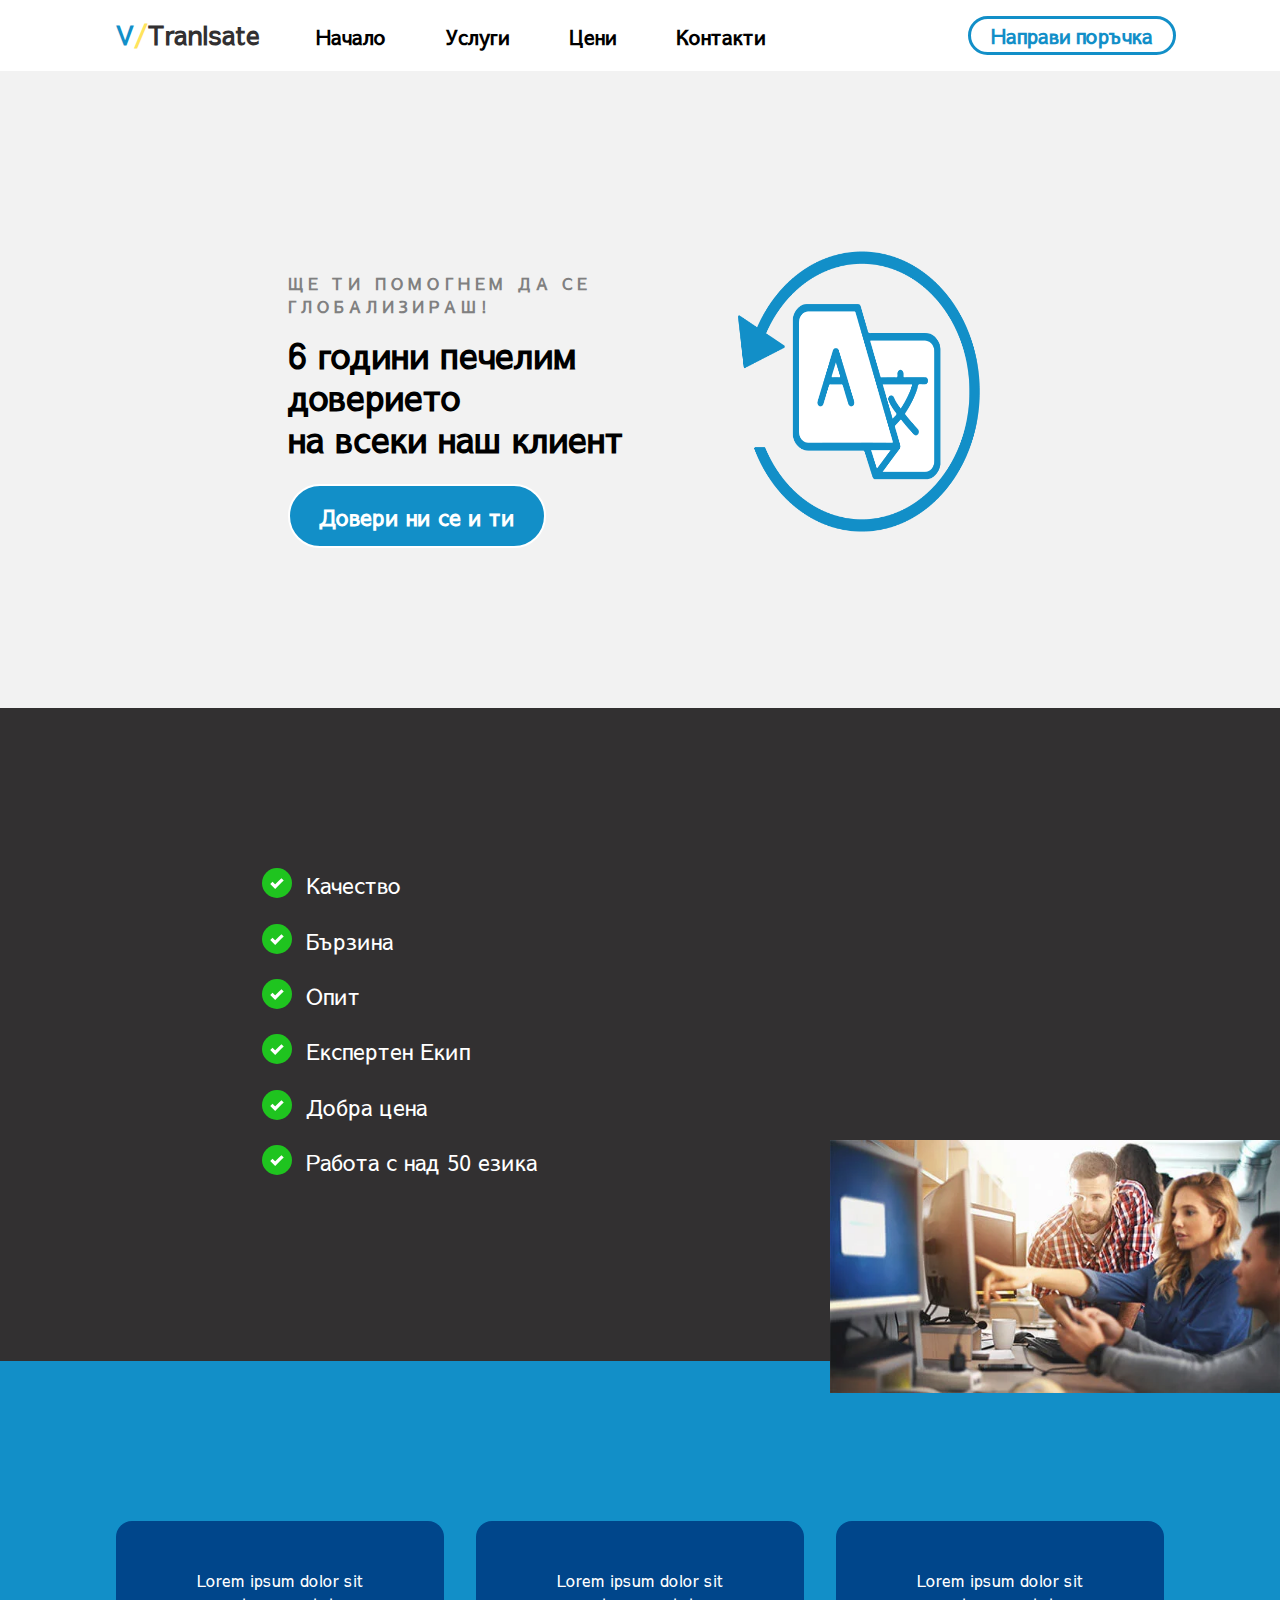
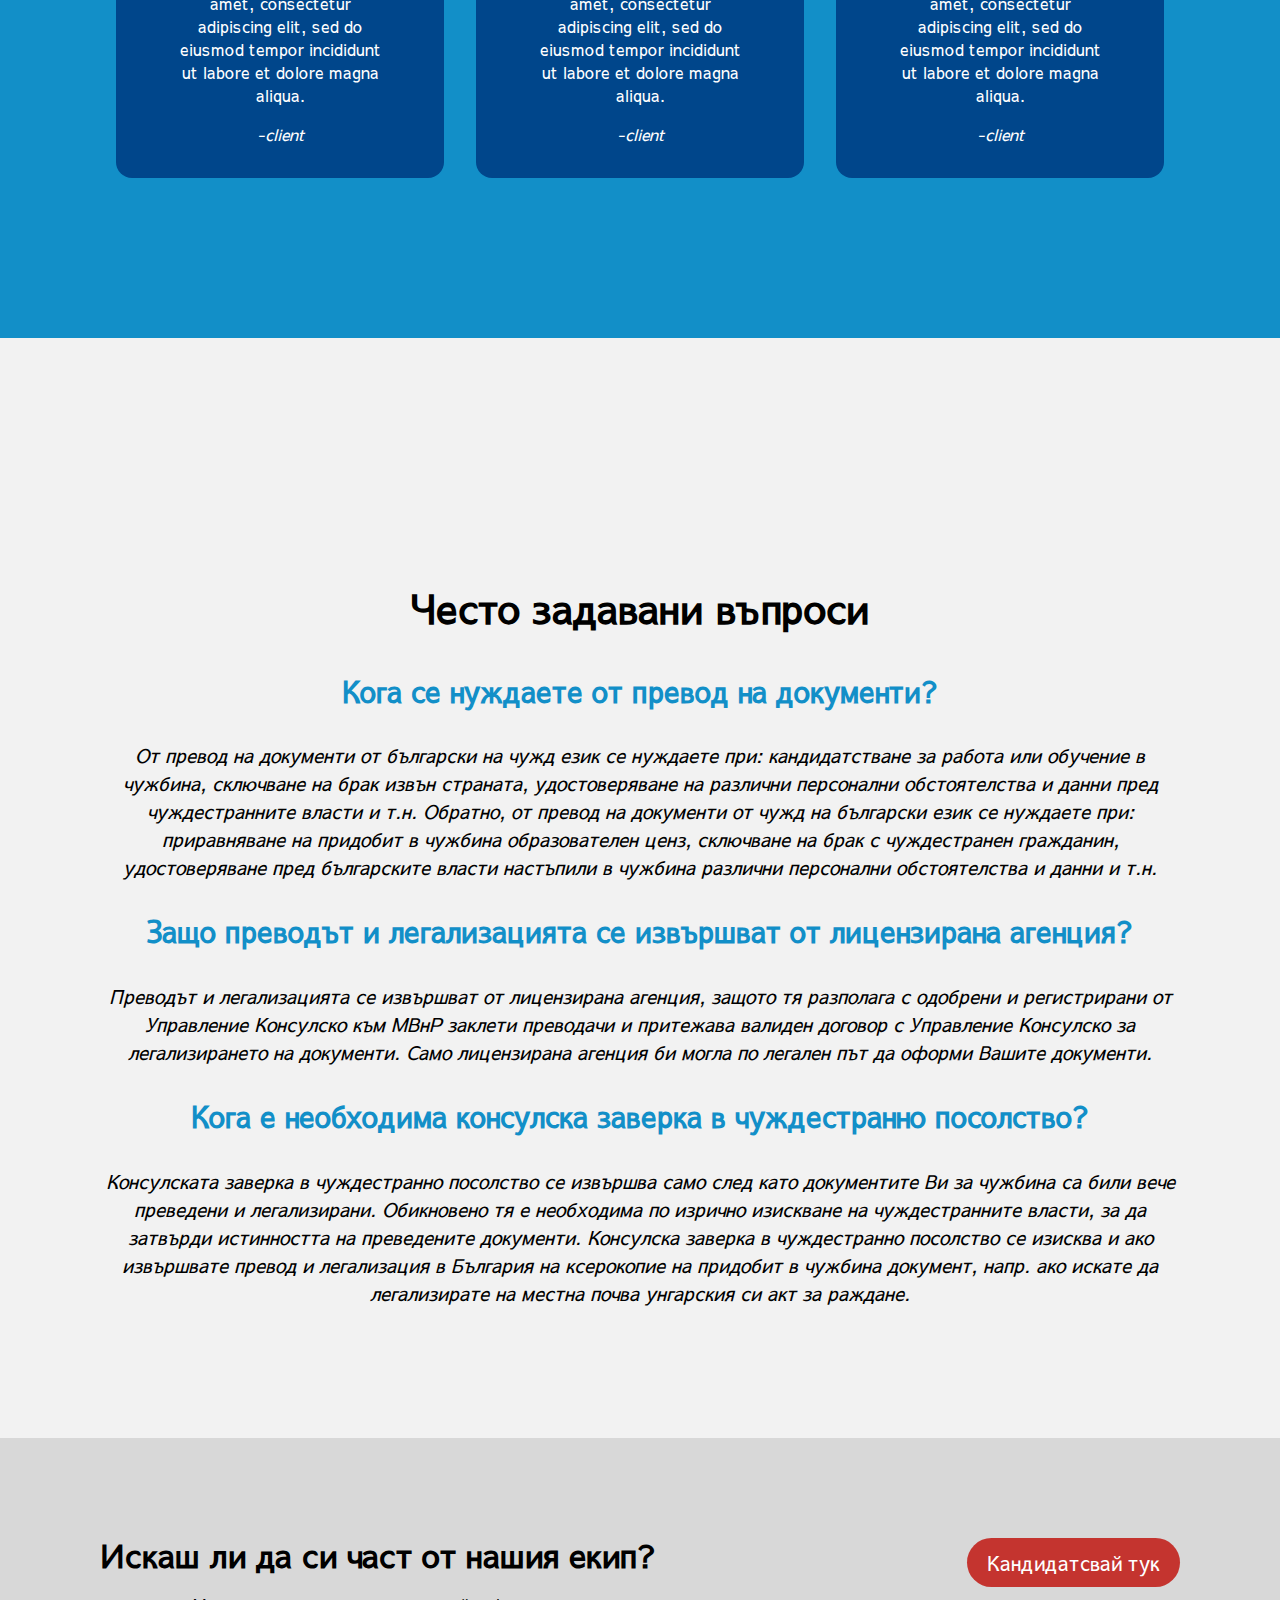
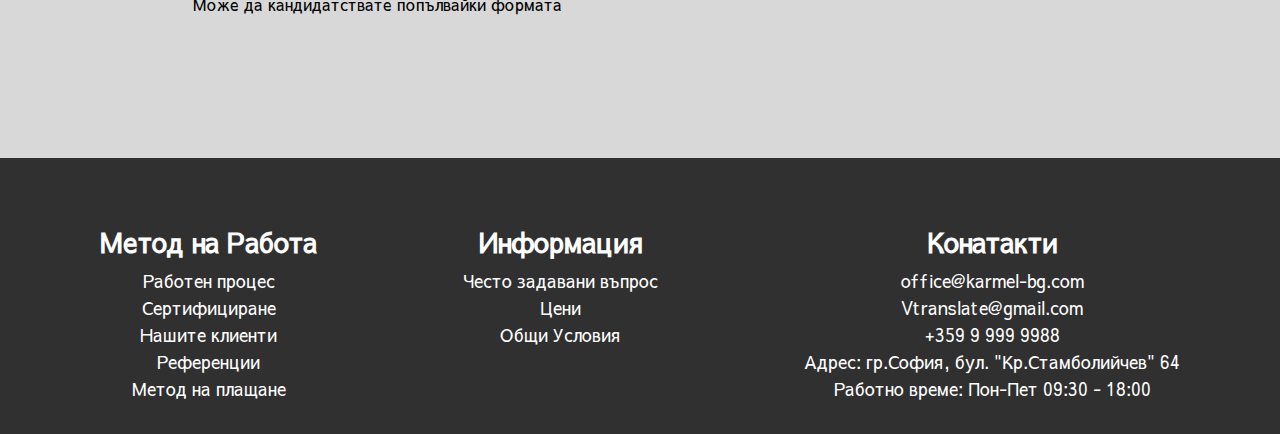
<file: index.html>
<!DOCTYPE html>
<html lang="en">

    <head>
        <meta charset="UTF-8">
        <meta http-equiv="X-UA-Compatible" content="IE=edge">
        <meta name="viewport" content="width=device-width, initial-scale=1.0">
        <title>V Translate</title>
        <link rel="stylesheet" href="css/main.css">
    </head>

    <body>
        <div class = "navbar">
            <div class="container">
                <a class="logo" href="index.html"><span class="logo-lether">V</span><span class="logo-slash">/</span>Tranlsate</a>

                <img id="mobile-cta" class="mobile-menu" src="images/menu.svg" alt="Open Menu">

                <nav>
                    <img id="mobile-exit" class="mobile-menu-exit" src="images/exit.svg" alt="Close Menu">

                    <ul class="primary-nav">
                        <li class="current"><a href="index.html">Начало</a></li>
                        <li class="current"><a href="#">Услуги</a></li>
                        <li class="current"><a href="prices.html">Цени</a></li>
                        <li class="current"><a href="#">Контакти</a></li>
                    </ul>

                    <ul class="secondary-nav">
                        <li class="actionBT"><a href="#">Направи поръчка</a></li>
                    </ul>
                </nav>
            </div>
        </div>

        <section class="hero">
            <div class="container">
                <div class="left-col">
                    <p class="subhead">Ще ти помогнем да се глобализираш!</p>
                    <h1>6 години печелим доверието <br> на всеки наш клиент</h1>

                    <div class="hero-cta">
                        <a href="#" class="cta">Довери ни се и ти</a>
                    </div>
                </div>
            </div>
            
            <img src="images/1.png" class="hero-img" alt="illustration">
        </section>

        <section class="features-section">
            <div class="container">
                <ul class="features-list">
                    <li>Качество</li>
                    <li>Бързина</li>
                    <li>Опит</li>
                    <li>Експертен Екип</li>
                    <li>Добра цена</li>
                    <li>Работа с над 50 езика</li>
                </ul>
                
                <img src="images/three-people-working-at-PC.webp" alt="people working">
            </div>
        </section>

        <section class="clients-opinion">
            <div class="container">
                <ul>
                    <li>
                        <blockquote>Lorem ipsum dolor sit amet, consectetur adipiscing elit, sed do eiusmod tempor incididunt ut labore et dolore magna aliqua.</blockquote>
                        <cite>-client</cite>
                    </li>
                    <li>
                        <blockquote>Lorem ipsum dolor sit amet, consectetur adipiscing elit, sed do eiusmod tempor incididunt ut labore et dolore magna aliqua.</blockquote>
                        <cite>-client</cite>
                    </li>
                    <li>
                        <blockquote>Lorem ipsum dolor sit amet, consectetur adipiscing elit, sed do eiusmod tempor incididunt ut labore et dolore magna aliqua.</blockquote>
                        <cite>-client</cite>
                    </li>
                </ul>
            </div>
        </section>

        <section class="questions">
            <div class="container">
                <h2>Често задавани въпроси</h2>
                <ul>
                    <li>
                        <p class="ask">Кога се нуждаете от превод на документи?</p>
                        <p class="answer">От превод на документи от български на чужд език се нуждаете при: кандидатстване за работа или обучение в чужбина, сключване на брак извън страната, удостоверяване на различни персонални обстоятелства и данни пред чуждестранните власти и т.н. Обратно, от превод на документи от чужд на български език се нуждаете при: приравняване на придобит в чужбина образователен ценз, сключване на брак с чуждестранен гражданин, удостоверяване пред българските власти настъпили в чужбина различни персонални обстоятелства и данни и т.н.</p>
                    </li>
                    <li>
                        <p class="ask">Защо преводът и легализацията се извършват от лицензирана агенция?</p>
                        <p class="answer">Преводът и легализацията се извършват от лицензирана агенция, защото тя разполага с одобрени и регистрирани от Управление Консулско към МВнР заклети преводачи и притежава валиден договор с Управление Консулско за легализирането на документи. Само лицензирана агенция би могла по легален път да оформи Вашите документи.</p>
                    </li>
                    <li>
                        <p class="ask">Кога е необходима консулска заверка в чуждестранно посолство?</p>
                        <p class="answer">Консулската заверка в чуждестранно посолство се извършва само след като документите Ви за чужбина са били вече преведени и легализирани. Обикновено тя е необходима по изрично изискване на чуждестранните власти, за да затвърди истинността на преведените документи. Консулска заверка в чуждестранно посолство се изисква и ако извършвате превод и легализация в България на ксерокопие на придобит в чужбина документ, напр. ако искате да легализирате на местна почва унгарския си акт за раждане.</p>
                    </li>
                </ul>
            </div>
        </section>

        <section class="servey">
            <div class="container">
                <ul>
                    <li><h1>Искаш  ли да си част от нашия екип?</h1>
                        <p>Може да кандидатствате попълвайки формата</p>
                    </li>
                   <li>
                       <a href="#" class="serveyBT">Кандидатсвай тук</a>
                    </li>
                </ul>
            </div>
        </section>
        
    </body>
    <footer>
        <div class="container">
        <ul>
            <li class="footer-header">Метод на Работа</li>
            <li><a href="#">Работен процес</a></li>
            <li><a href="#">Сертифициране</a></li>
            <li><a href="#">Нашите клиенти</a></li>
            <li><a href="#">Референции</a></li>
            <li><a href="#">Метод на плащане</a></li>
        </ul>
        <ul>
            <li class="footer-header">Информация</a></li>
            <li><a href="#">Често задавани въпрос</a></li>
            <li><a href="#">Цени</a></li>
            <li><a href="#">Общи Условия</a></li>
        </ul>
        <ul>  
            <li class="footer-header">Конатакти</li>          
            <li>office@karmel-bg.com</li>
            <li>Vtranslate@gmail.com</li>
            <li>+359 9 999 9988</li>
            <li>Адрес: гр.София, бул. "Кр.Стамболийчев" 64</li>
            <li>Работно време: Пон-Пет 09:30 - 18:00</li>
        </ul>
    </div>
    </footer>

    <script>
        

        const mobileBtn = document.getElementById('mobile-cta')
            nav = document.querySelector('nav')
            mobileBtnExit = document.getElementById('mobile-exit');


            mobileBtn.addEventListener('click', () => {
                nav.classList.add('mobile-menu')
            })
            mobileBtnExit.addEventListener('click', () => {
                nav.classList.remove('mobile-menu')
            })
    </script>
</html>
</file>
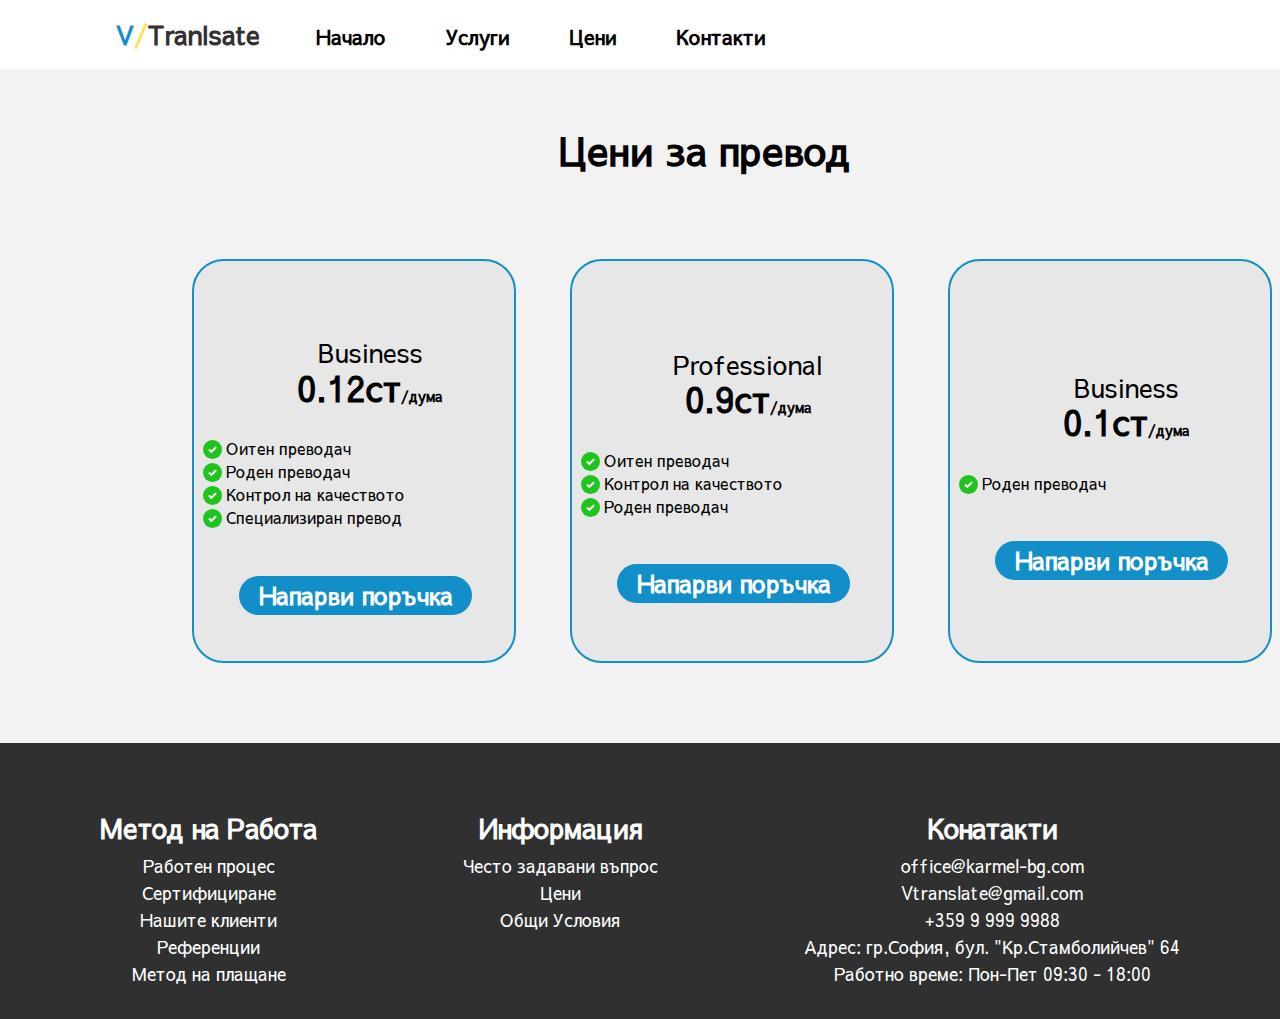
<file: prices.html>
<!DOCTYPE html>
<html lang="en">

    <head>
        <meta charset="UTF-8">
        <meta http-equiv="X-UA-Compatible" content="IE=edge">
        <meta name="viewport" content="width=device-width, initial-scale=1.0">
        <title>V Translate</title>
        <link rel="stylesheet" href="css/main.css">
    </head>

    <body>
        <div class = "navbar">
            <div class="container">
                <a class="logo" href="index.html"><span class="logo-lether">V</span><span class="logo-slash">/</span>Tranlsate</a>

                <img id="mobile-cta" class="mobile-menu" src="images/menu.svg" alt="Open Menu">

                <nav>
                    <img id="mobile-exit" class="mobile-menu-exit" src="images/exit.svg" alt="Close Menu">

                    <ul class="primary-nav">
                        <li class="current"><a href="index.html">Начало</a></li>
                        <li class="current"><a href="#">Услуги</a></li>
                        <li class="current"><a href="prices.html">Цени</a></li>
                        <li class="current"><a href="#">Контакти</a></li>
                    </ul>

                    
                </nav>
            </div>
        </div>

        <section class="price hero">
            <h1 class="header">Цени за превод</h1>
            <div class="offer container">
                
                <div class="offer-container">
                    <p>Business</p>
                    <h1>0.12ст<span class="description">/дума</span></h1>
                    <ul>
                        <li>Оитен преводач</li>
                        <li>Роден преводач</li>
                        <li>Контрол на качеството</li>
                        <li>Специализиран превод</li>
                    </ul>
                    <a href="#" class="order">Напарви поръчка</a>
                </div>
                <div class="offer-container">
                    <p>Professional</p>
                    <h1>0.9ст<span class="description">/дума</span></h1>
                    <ul>
                        <li>Оитен преводач</li>
                        <li>Контрол на качеството</li>
                        <li>Роден преводач</li>
                    </ul>
                    <a href="#" class="order">Напарви поръчка</a>
                </div>
                <div class="offer-container">
                    <p>Business</p>
                    <h1>0.1ст<span class="description">/дума</span></h1>
                    <ul>
                        <li>Роден преводач</li>
                    </ul>
                    <a href="#" class="order">Напарви поръчка</a>
                </div>
            </div>
        </section>
    </body>
    <footer>
        <div class="container">
        <ul>
            <li class="footer-header">Метод на Работа</li>
            <li><a href="#">Работен процес</a></li>
            <li><a href="#">Сертифициране</a></li>
            <li><a href="#">Нашите клиенти</a></li>
            <li><a href="#">Референции</a></li>
            <li><a href="#">Метод на плащане</a></li>
        </ul>
        <ul>
            <li class="footer-header">Информация</a></li>
            <li><a href="#">Често задавани въпрос</a></li>
            <li><a href="#">Цени</a></li>
            <li><a href="#">Общи Условия</a></li>
        </ul>
        <ul>  
            <li class="footer-header">Конатакти</li>          
            <li>office@karmel-bg.com</li>
            <li>Vtranslate@gmail.com</li>
            <li>+359 9 999 9988</li>
            <li>Адрес: гр.София, бул. "Кр.Стамболийчев" 64</li>
            <li>Работно време: Пон-Пет 09:30 - 18:00</li>
        </ul>
    </div>
    </footer>

    <script>
        var height = $('#header').height();

        const mobileBtn = document.getElementById('mobile-cta')
            nav = document.querySelector('nav')
            mobileBtnExit = document.getElementById('mobile-exit');

    </script>
</html>
</file>
<file: css/main.css>
@import url("https://fonts.googleapis.com/css2?family=Poppins:wght@400;700&family=Sawarabi+Gothic&display=swap");
:root {
  --primary-color: #128fc8;
  --secondary-color: #ffe45c;
  --blue-darker: #00468b;
  --dark-shade: #323031;
  --red-contrast: #db3a34;
}

body {
  background: #f2f2f2;
  margin: 0;
  font-family: 'Poppins', sans-serif;
  font-family: 'Sawarabi Gothic', sans-serif;
}

.navbar {
  background: white;
  padding: 1em;
}

.navbar .logo {
  text-decoration: none;
  font-weight: bold;
  color: var(--dark-shade);
  font-size: 1.5em;
}

.navbar .logo .logo-lether {
  color: var(--primary-color);
}

.navbar .logo .logo-slash {
  color: var(--secondary-color);
}

.navbar nav {
  display: none;
}

.navbar .container {
  display: -webkit-box;
  display: -ms-flexbox;
  display: flex;
  place-content: space-between;
}

.navbar .mobile-menu {
  cursor: pointer;
}

a {
  color: var(--dark-shade);
}

ul {
  list-style: none;
  margin: 0;
  padding: 0;
}

section {
  padding: 5em 2em;
}

.hero {
  text-align: center;
}

.left-col .subhead {
  text-transform: uppercase;
  letter-spacing: .3em;
  font-weight: bold;
  color: gray;
  font-weight: 1em;
}

.left-col h1 {
  font-size: 2.2em;
  line-height: 1.2em;
  margin-top: .2em;
}

.left-col .cta {
  background-color: var(--primary-color);
  color: white;
  text-decoration: none;
  padding: .6em 1.3em;
  font-size: 1.4em;
  border-radius: 2em;
  font-weight: bold;
  display: inline-block;
  -webkit-transition: .3s;
}

.left-col .cta:hover {
  background-color: #2047c9;
  color: white;
  -webkit-transition: .2s;
}

.hero-img {
  width: 100%;
  margin-top: 5em;
}

section.features-section {
  background: var(--dark-shade);
  color: white;
}

ul.features-list {
  margin: 0;
  padding-left: .1em;
  display: -ms-grid;
  display: grid;
  -ms-grid-columns: (minmax(19rem, 1fr))[auto-fit];
      grid-template-columns: repeat(auto-fit, minmax(19rem, 1fr));
}

ul.features-list li {
  font-size: 1.4em;
  margin-bottom: 1em;
  margin-left: 2em;
  position: relative;
}

ul.features-list li:before {
  content: '';
  left: -2em;
  position: absolute;
  width: 28px;
  height: 28px;
  background-image: url("../images/bullet.svg");
  background-size: contain;
  margin-right: .5em;
}

.features-section img {
  display: none;
}

.clients-opinion {
  background-color: var(--primary-color);
}

.clients-opinion li {
  background: var(--blue-darker);
  text-align: center;
  padding: 2em 1em;
  width: 80%;
  margin: 0 auto 5em;
  border-radius: 1em;
  color: white;
}

h2 {
  text-align: center;
  font-size: 2.5em;
  color: black;
  font-weight: bold;
  margin-top: 2em;
}

section.questions {
  margin-bottom: 3em;
}

section.questions .container li {
  text-align: center;
  font-size: 1.5em;
}

section.questions .container li .ask {
  font-size: 1.2em;
  color: var(--primary-color);
  font-weight: bold;
}

section.questions .container li .answer {
  font-style: italic;
  font-size: .8em;
}

.servey {
  background: #d8d8d8;
  margin-top: -6em;
  text-align: center;
}

.servey h1 {
  line-height: 1em;
}

.servey .serveyBT {
  margin-top: 1em;
  background-color: #c4342f;
  font-size: 1.25em;
  padding: .5em 1em;
  border-radius: 2em;
  display: inline-block;
  text-decoration: none;
  color: white;
}

.servey .serveyBT:hover {
  background-color: #5e0b08 4;
  -webkit-transition: .3s;
}

footer {
  text-align: center;
  background: #303030;
  color: white;
  padding-top: 2em;
  padding-bottom: 2em;
}

footer li {
  font-size: 1.1em;
}

footer a {
  color: white;
  text-decoration: none;
}

footer .footer-header {
  padding-bottom: .2em;
  padding-top: 1.2em;
  font-weight: bold;
  font-size: 1.7em;
}

nav.mobile-menu {
  display: block;
}

nav {
  position: fixed;
  z-index: 999;
  width: 55%;
  right: 0;
  top: 0;
  background: #424242;
  height: 100vh;
  padding: 1em;
}

nav ul.primary-nav {
  margin-top: 5em;
}

nav li a {
  color: white;
  text-decoration: none;
  display: block;
  padding: .5em;
  font-size: 1.3em;
  text-align: right;
}

nav li a:hover {
  font-weight: bold;
}

.mobile-menu-exit {
  float: right;
  margin: .5em;
  cursor: pointer;
}

.header {
  font-size: 2.5em;
  margin-bottom: 2em;
}

.offer-container {
  border: 2px solid var(--primary-color);
  border-radius: 2em;
  margin-bottom: 5em;
  padding-left: 2em;
  background: #e7e7e7;
}

.offer-container p {
  font-size: 1.6em;
}

.offer-container h1 {
  font-size: 2.2em;
  padding: 0;
}

.offer-container .description {
  font-size: .4em;
}

.offer-container li {
  text-align: left;
  margin-bottom: 0.3em;
  margin-left: 3em;
  position: relative;
}

.offer-container li:before {
  content: '';
  top: .2em;
  left: -1.45em;
  position: absolute;
  width: 19px;
  height: 19px;
  background-image: url("../images/bullet.svg");
  background-size: contain;
  margin-right: .8em;
}

.offer-container a {
  text-decoration: none;
  padding: .1em .8em;
  margin-bottom: 1em;
}

.offer-container .order {
  font-size: 1.5em;
  font-weight: bold;
  color: #ffffff;
  background-color: var(--primary-color);
  border-radius: 5em;
  -webkit-transition: .2s;
}

.offer-container .order:hover {
  background-color: var(--blue-darker);
  color: white;
  -webkit-transition: .2s;
}

@media only screen and (min-width: 400px) {
  .offer-container {
    width: 400px;
  }
}

@media only screen and (min-width: 720px) {
  .mobile-menu, .mobile-menu-exit {
    display: none;
  }
  .actionBT {
    display: none;
  }
  .navbar {
    position: fixed;
    width: 100%;
    z-index: 999;
  }
  .navbar .logo {
    font-size: 1.6em;
  }
  .navbar .container {
    display: -ms-grid;
    display: grid;
    -ms-grid-columns: 180px auto;
        grid-template-columns: 180px auto;
    -webkit-box-pack: unset;
        -ms-flex-pack: unset;
            justify-content: unset;
  }
  .navbar nav {
    display: -webkit-box;
    display: -ms-flexbox;
    display: flex;
    -webkit-box-pack: justify;
        -ms-flex-pack: justify;
            justify-content: space-between;
    background: none;
    position: unset;
    height: auto;
    width: 100%;
    padding: 0;
    font-size: 1.25em;
    margin-top: -.1em;
  }
  .navbar nav ul {
    display: -webkit-box;
    display: -ms-flexbox;
    display: flex;
    -webkit-box-pack: justify;
        -ms-flex-pack: justify;
            justify-content: space-between;
  }
  .navbar nav a {
    color: black;
    font-size: 1em;
    padding: .1em 1em;
    margin-right: 1em;
    -webkit-transition: .3s;
  }
  .navbar nav a:hover {
    background: var(--primary-color);
    color: white;
    border-radius: 5em;
    -webkit-transition: .3s;
  }
  .navbar nav ul.primary-nav {
    margin: 0;
  }
  .navbar nav li.current a {
    font-weight: bold;
    margin-top: .3em;
  }
  .navbar nav li.actionBT a {
    color: var(--primary-color);
    border: 3px solid var(--primary-color);
    font-weight: bold;
    border-radius: 5em;
    margin-top: .1em;
    -webkit-transition: .3s;
  }
  .navbar nav li.actionBT a:hover {
    background: var(--primary-color);
    color: white;
    -webkit-transition: .3s;
  }
  .hero-img {
    width: 45%;
  }
  .header {
    margin-top: 10em;
  }
  .offer-container {
    margin-bottom: 5em;
    width: 15em;
    height: 25em;
    -ms-flex-line-pack: center;
        align-content: center;
  }
  .offer-container ul {
    margin-bottom: 3em;
  }
  .offer-container li {
    margin: 0;
  }
  .offer-container .order {
    margin-left: -1.2em;
  }
  .offer {
    display: -webkit-box;
    display: -ms-flexbox;
    display: flex;
    -webkit-box-pack: justify;
        -ms-flex-pack: justify;
            justify-content: space-between;
  }
}

@media only screen and (min-width: 1080px) {
  .actionBT {
    display: inline;
  }
  .cta {
    border: 2px solid white;
  }
  .container {
    width: 1080px;
    margin: 0 auto;
  }
  section {
    padding: 10em 4em;
  }
  .hero {
    display: -webkit-box;
    display: -ms-flexbox;
    display: flex;
    -webkit-box-pack: justify;
        -ms-flex-pack: justify;
            justify-content: space-between;
    text-align: left;
    padding-left: 12em;
  }
  .hero .left-col {
    margin-left: 6em;
    margin-top: 7em;
  }
  .hero .hero-img {
    width: 45%;
  }
  .hero-img {
    width: 30%;
    margin-right: 8em;
  }
  .primary-cta {
    margin-right: 1em;
  }
  ul.features-list {
    display: block;
    margin-left: 10em;
  }
  ul.features-list li {
    font-size: 1.4em;
  }
  ul.features-list li:before {
    width: 30px;
    height: 30px;
  }
  .features-section {
    position: relative;
  }
  .features-section img {
    display: block;
    position: absolute;
    right: 0;
    width: 450px;
    bottom: -2em;
  }
  .clients-opinion ul {
    display: -webkit-box;
    display: -ms-flexbox;
    display: flex;
  }
  .clients-opinion ul li {
    margin: 0 1em;
  }
  .servey ul {
    margin-top: -5em;
    margin-bottom: -5em;
    display: -webkit-box;
    display: -ms-flexbox;
    display: flex;
    -webkit-box-pack: justify;
        -ms-flex-pack: justify;
            justify-content: space-between;
  }
  footer {
    text-align: center;
  }
  footer .container {
    display: -webkit-box;
    display: -ms-flexbox;
    display: flex;
    -webkit-box-pack: justify;
        -ms-flex-pack: justify;
            justify-content: space-between;
  }
}

.price {
  display: block;
}

.price h1 {
  text-align: center;
  margin-top: -1em;
}

.price .offer {
  margin-bottom: -10em;
}

.price .offer-container {
  width: 18em;
  text-align: center;
}

@media only screen and (min-width: 1400px) {
  .hero {
    background-image: url(../images/horizon.jpg);
  }
  .features-section:before {
    content: '';
    position: absolute;
    width: 10%;
    height: 20em;
    background: var(--primary-color);
    left: 0;
    top: -4em;
  }
  .features-section img {
    width: 650px;
  }
}
/*# sourceMappingURL=main.css.map */
</file>
